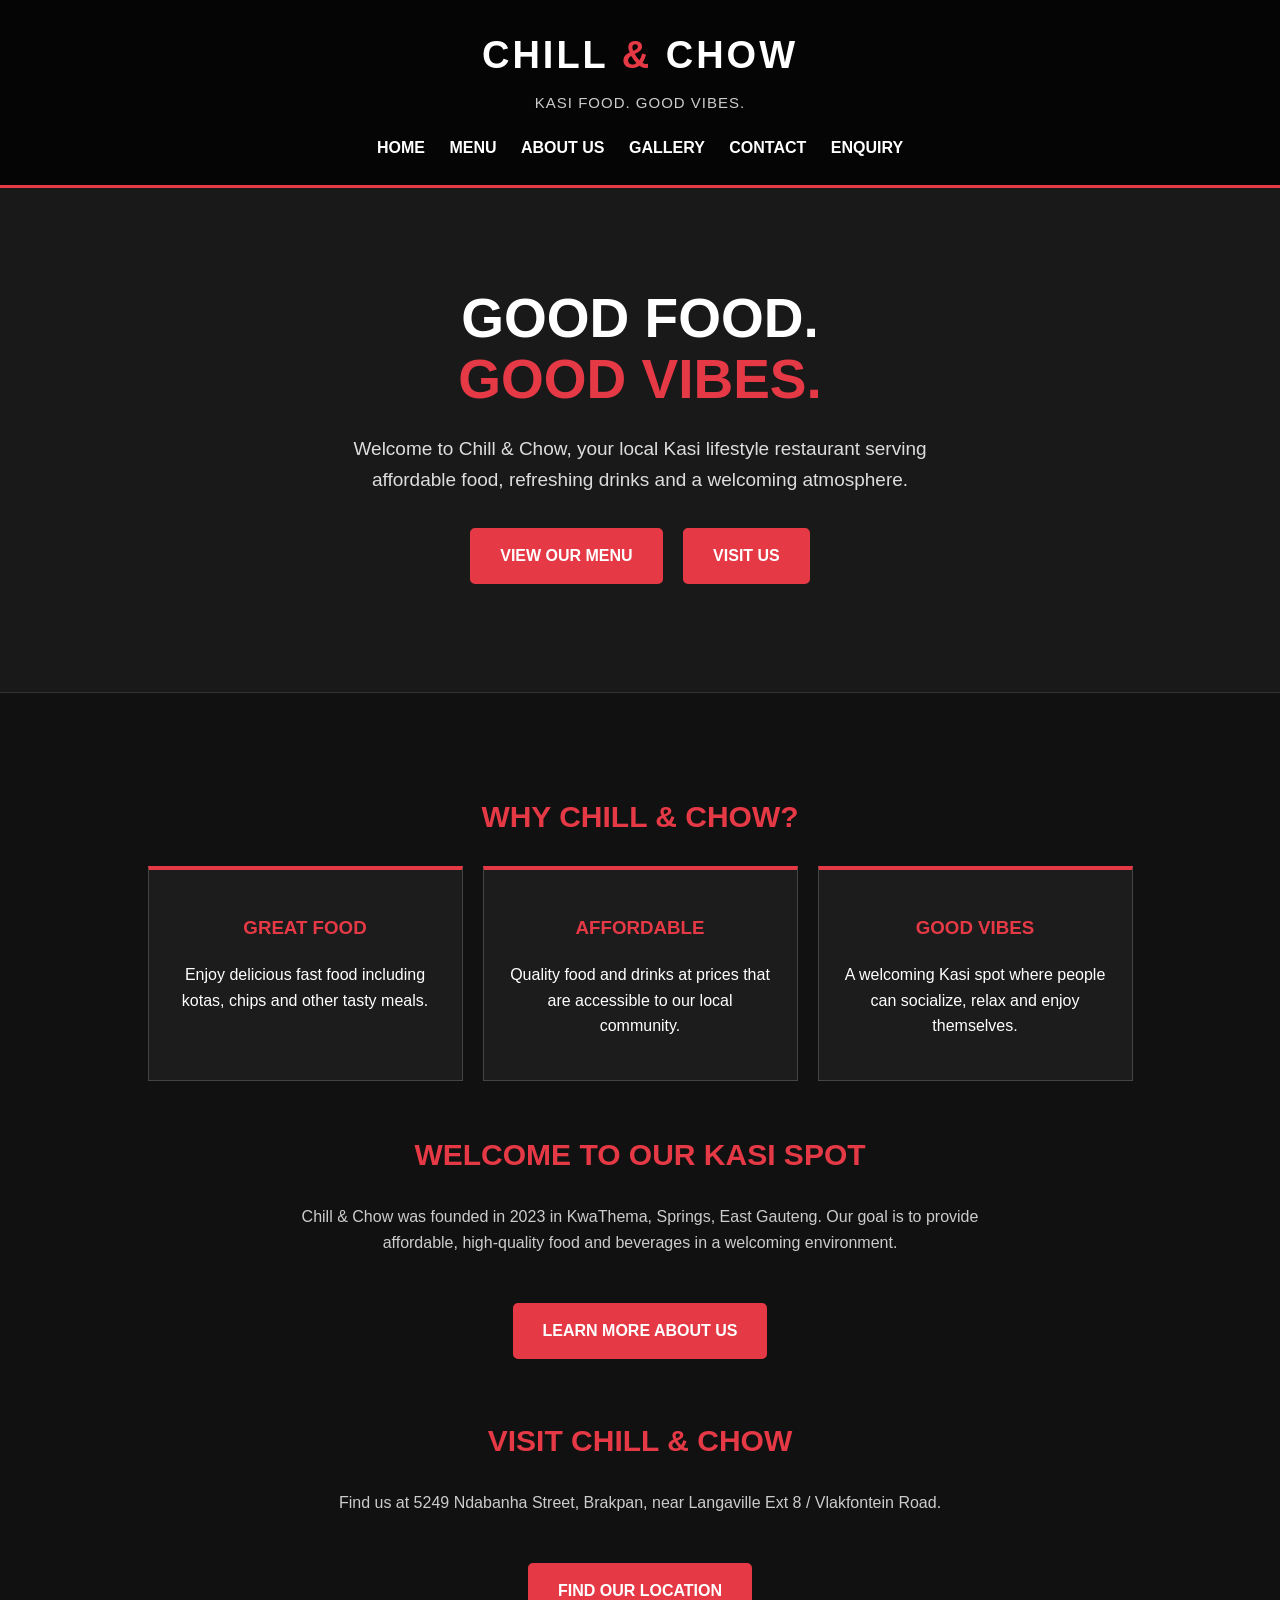
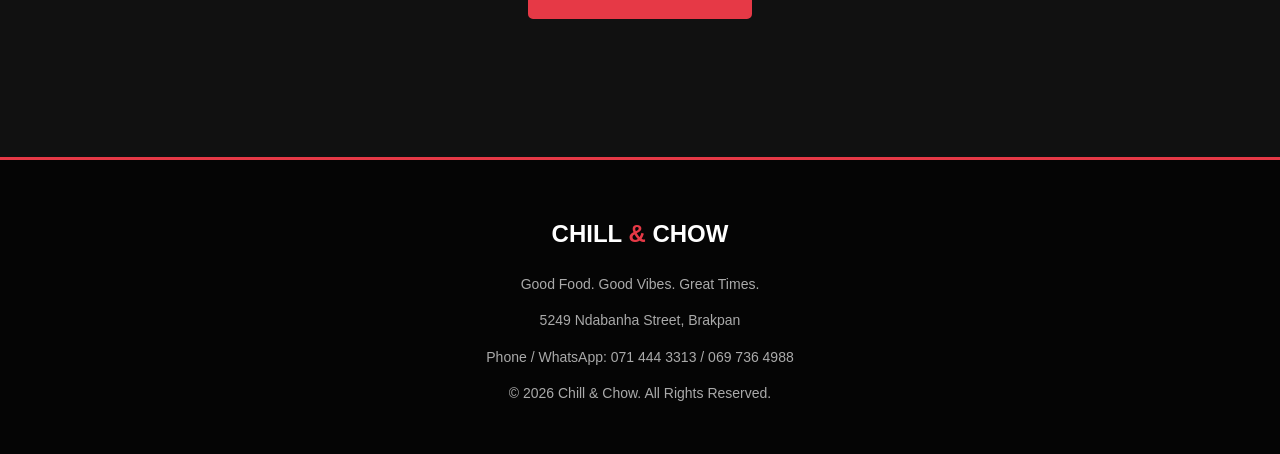
<file: CHILL AND CHOW/index.html>
<!DOCTYPE html>
<html lang="en">

<head>

    <meta charset="UTF-8">

    <meta name="viewport"
          content="width=device-width, initial-scale=1.0">

    <title>Chill & Chow | Home</title>

    <link rel="stylesheet" href="css/styles.css">

</head>


<body>


<header>

    <h1 class="logo">
        CHILL <span>&</span> CHOW
    </h1>

    <p class="tagline">
        KASI FOOD. GOOD VIBES.
    </p>


    <nav>

        <a href="index.html">HOME</a>
        <a href="menu.html">MENU</a>
        <a href="about.html">ABOUT US</a>
        <a href="gallery.html">GALLERY</a>
        <a href="contact.html">CONTACT</a>
        <a href="enquiry.html">ENQUIRY</a>

    </nav>

</header>



<section class="hero">

    <h1>
        GOOD FOOD.
        <br>
        <span>GOOD VIBES.</span>
    </h1>

    <p>
        Welcome to Chill & Chow, your local Kasi lifestyle
        restaurant serving affordable food, refreshing drinks
        and a welcoming atmosphere.
    </p>


    <a class="button" href="menu.html">
        VIEW OUR MENU
    </a>


    <a class="button" href="contact.html">
        VISIT US
    </a>

</section>



<main>


    <section class="section">

        <h2 class="section-title">
            WHY CHILL & CHOW?
        </h2>


        <div class="features">


            <div class="feature-card">

                <h3>GREAT FOOD</h3>

                <p>
                    Enjoy delicious fast food including
                    kotas, chips and other tasty meals.
                </p>

            </div>


            <div class="feature-card">

                <h3>AFFORDABLE</h3>

                <p>
                    Quality food and drinks at prices
                    that are accessible to our local community.
                </p>

            </div>


            <div class="feature-card">

                <h3>GOOD VIBES</h3>

                <p>
                    A welcoming Kasi spot where people
                    can socialize, relax and enjoy themselves.
                </p>

            </div>


        </div>

    </section>



    <section class="section">

        <h2 class="section-title">
            WELCOME TO OUR KASI SPOT
        </h2>

        <p class="page-intro">

            Chill & Chow was founded in 2023 in KwaThema,
            Springs, East Gauteng. Our goal is to provide
            affordable, high-quality food and beverages
            in a welcoming environment.

        </p>


        <center>

            <a class="button" href="about.html">
                LEARN MORE ABOUT US
            </a>

        </center>

    </section>



    <section class="section">

        <h2 class="section-title">
            VISIT CHILL & CHOW
        </h2>

        <p class="page-intro">

            Find us at 5249 Ndabanha Street, Brakpan,
            near Langaville Ext 8 / Vlakfontein Road.

        </p>


        <center>

            <a class="button" href="contact.html">
                FIND OUR LOCATION
            </a>

        </center>

    </section>


</main>



<footer>

    <h2>
        CHILL <span>&</span> CHOW
    </h2>

    <p>
        Good Food. Good Vibes. Great Times.
    </p>

    <p>
        5249 Ndabanha Street, Brakpan
    </p>

    <p>
        Phone / WhatsApp:
        071 444 3313 / 069 736 4988
    </p>

    <p>
        &copy; 2026 Chill & Chow. All Rights Reserved.
    </p>

</footer>


</body>

</html>
</file>
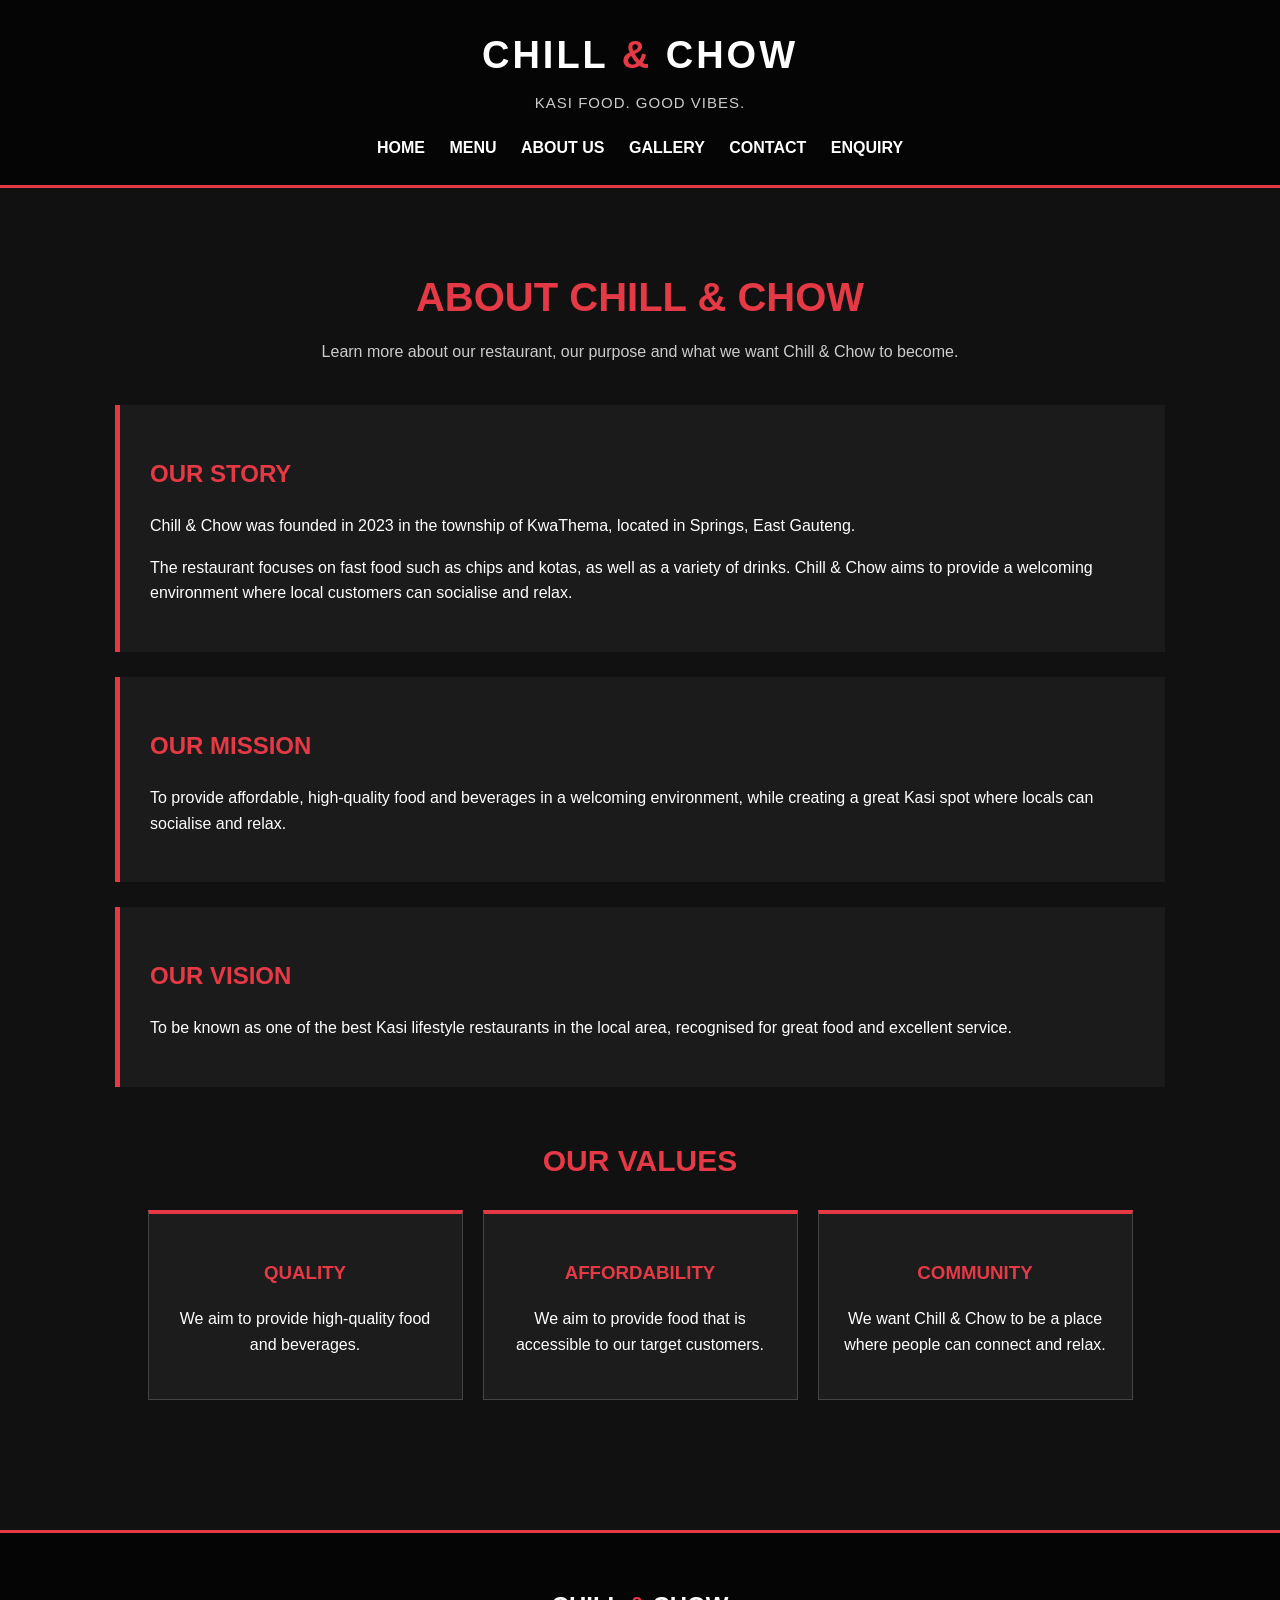
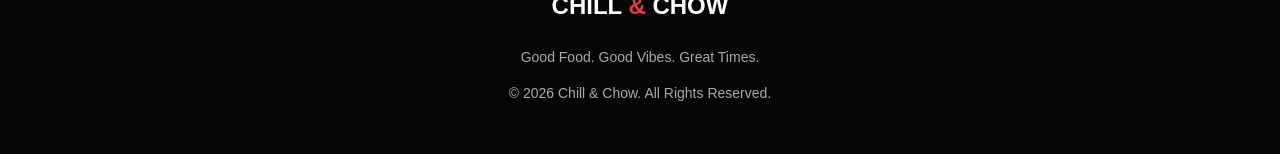
<file: CHILL AND CHOW/about.html>
<!DOCTYPE html>
<html lang="en">

<head>

    <meta charset="UTF-8">

    <meta name="viewport"
          content="width=device-width, initial-scale=1.0">

    <title>Chill & Chow | About Us</title>

    <link rel="stylesheet" href="css/styles.css">

</head>


<body>


<header>

    <h1 class="logo">
        CHILL <span>&</span> CHOW
    </h1>

    <p class="tagline">
        KASI FOOD. GOOD VIBES.
    </p>


    <nav>

        <a href="index.html">HOME</a>
        <a href="menu.html">MENU</a>
        <a href="about.html">ABOUT US</a>
        <a href="gallery.html">GALLERY</a>
        <a href="contact.html">CONTACT</a>
        <a href="enquiry.html">ENQUIRY</a>

    </nav>

</header>



<main>


    <h1 class="page-title">
        ABOUT CHILL & CHOW
    </h1>


    <p class="page-intro">

        Learn more about our restaurant, our purpose
        and what we want Chill & Chow to become.

    </p>



    <section class="about-box">

        <h2>
            OUR STORY
        </h2>

        <p>

            Chill & Chow was founded in 2023 in the
            township of KwaThema, located in Springs,
            East Gauteng.

        </p>

        <p>

            The restaurant focuses on fast food such as
            chips and kotas, as well as a variety of drinks.
            Chill & Chow aims to provide a welcoming
            environment where local customers can
            socialise and relax.

        </p>

    </section>



    <section class="about-box">

        <h2>
            OUR MISSION
        </h2>

        <p>

            To provide affordable, high-quality food
            and beverages in a welcoming environment,
            while creating a great Kasi spot where
            locals can socialise and relax.

        </p>

    </section>



    <section class="about-box">

        <h2>
            OUR VISION
        </h2>

        <p>

            To be known as one of the best Kasi lifestyle
            restaurants in the local area, recognised for
            great food and excellent service.

        </p>

    </section>



    <section class="section">

        <h2 class="section-title">
            OUR VALUES
        </h2>


        <div class="features">


            <div class="feature-card">

                <h3>QUALITY</h3>

                <p>
                    We aim to provide high-quality food
                    and beverages.
                </p>

            </div>


            <div class="feature-card">

                <h3>AFFORDABILITY</h3>

                <p>
                    We aim to provide food that is
                    accessible to our target customers.
                </p>

            </div>


            <div class="feature-card">

                <h3>COMMUNITY</h3>

                <p>
                    We want Chill & Chow to be a place
                    where people can connect and relax.
                </p>

            </div>


        </div>

    </section>


</main>



<footer>

    <h2>
        CHILL <span>&</span> CHOW
    </h2>

    <p>
        Good Food. Good Vibes. Great Times.
    </p>

    <p>
        &copy; 2026 Chill & Chow. All Rights Reserved.
    </p>

</footer>


</body>

</html>
</file>
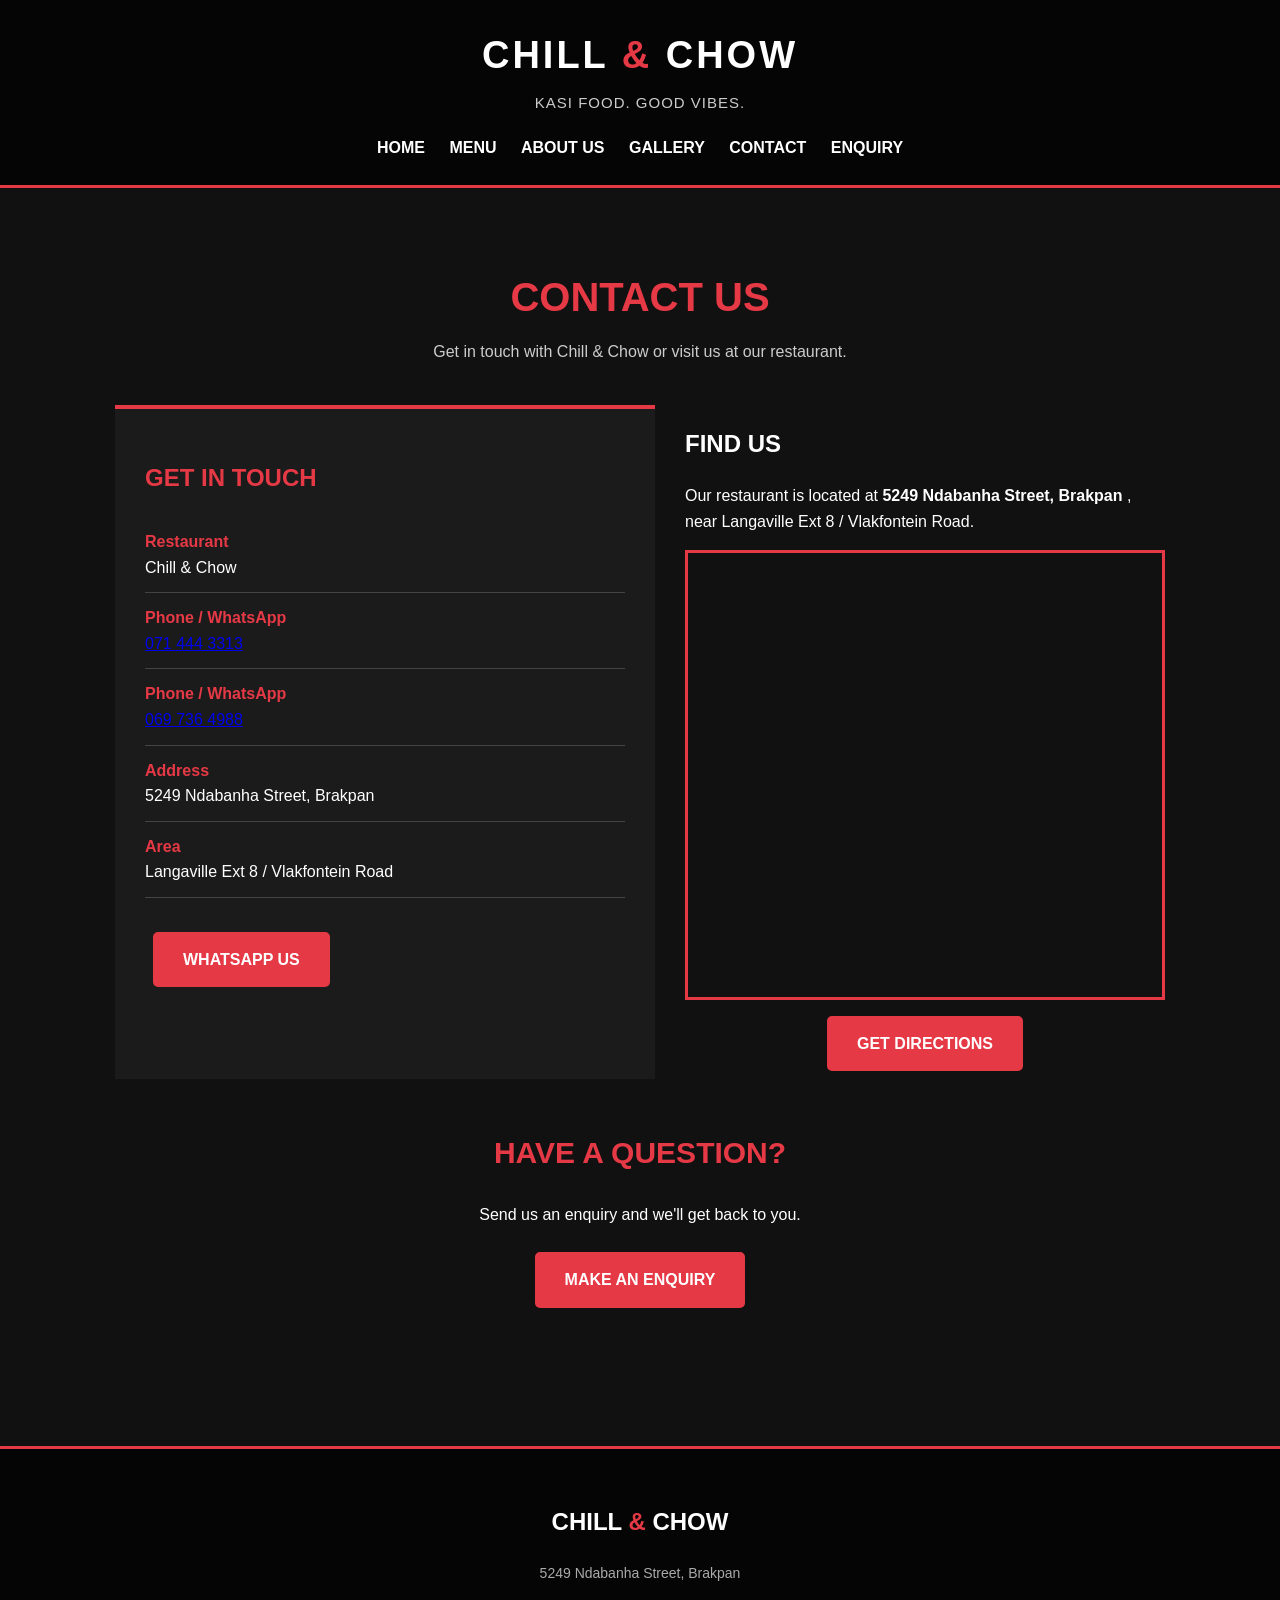
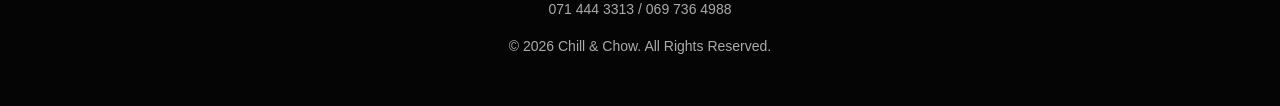
<file: CHILL AND CHOW/contact.html>
<!DOCTYPE html>
<html lang="en">

<head>

    <meta charset="UTF-8">

    <meta name="viewport"
          content="width=device-width, initial-scale=1.0">

    <title>Chill & Chow | Contact</title>

    <link rel="stylesheet" href="css/styles.css">

</head>


<body>


<header>

    <h1 class="logo">
        CHILL <span>&</span> CHOW
    </h1>

    <p class="tagline">
        KASI FOOD. GOOD VIBES.
    </p>


    <nav>

        <a href="index.html">HOME</a>
        <a href="menu.html">MENU</a>
        <a href="about.html">ABOUT US</a>
        <a href="gallery.html">GALLERY</a>
        <a href="contact.html">CONTACT</a>
        <a href="enquiry.html">ENQUIRY</a>

    </nav>

</header>



<main>


    <h1 class="page-title">
        CONTACT US
    </h1>


    <p class="page-intro">

        Get in touch with Chill & Chow or visit us
        at our restaurant.

    </p>



    <div class="contact-container">


        <!-- CONTACT INFORMATION -->

        <div class="contact-info">

            <h2>
                GET IN TOUCH
            </h2>


            <div class="contact-detail">

                <strong>
                    Restaurant
                </strong>

                <br>

                Chill & Chow

            </div>


            <div class="contact-detail">

                <strong>
                    Phone / WhatsApp
                </strong>

                <br>

                <a href="tel:0714443313">
                    071 444 3313
                </a>

            </div>


            <div class="contact-detail">

                <strong>
                    Phone / WhatsApp
                </strong>

                <br>

                <a href="tel:0697364988">
                    069 736 4988
                </a>

            </div>


            <div class="contact-detail">

                <strong>
                    Address
                </strong>

                <br>

                5249 Ndabanha Street,
                Brakpan

            </div>


            <div class="contact-detail">

                <strong>
                    Area
                </strong>

                <br>

                Langaville Ext 8 /
                Vlakfontein Road

            </div>


            <br>


            <a
                class="button"
                href="https://wa.me/27714443313"
                target="_blank">

                WHATSAPP US

            </a>

        </div>



        <!-- MAP -->

        <div class="contact-map">

            <h2>
                FIND US
            </h2>


            <p>

                Our restaurant is located at
                <strong>
                    5249 Ndabanha Street, Brakpan
                </strong>,
                near Langaville Ext 8 / Vlakfontein Road.

            </p>


            <iframe
                class="map"
                src="https://www.google.com/maps?q=Chill%20%26%20Chow%2C%205249%20Ndabanha%20Street%2C%20Brakpan%2C%20Gauteng%2C%20South%20Africa&output=embed"
                title="Chill & Chow location on Google Maps">
            </iframe>


            <center>

                <a
                    class="button"
                    href="https://www.google.com/maps/dir/?api=1&destination=5249%20Ndabanha%20Street%2C%20Brakpan%2C%20Gauteng%2C%20South%20Africa"
                    target="_blank">

                    GET DIRECTIONS

                </a>

            </center>

        </div>


    </div>


    <section class="section">

        <h2 class="section-title">
            HAVE A QUESTION?
        </h2>


        <center>

            <p>
                Send us an enquiry and we'll get back to you.
            </p>


            <a
                class="button"
                href="enquiry.html">

                MAKE AN ENQUIRY

            </a>

        </center>

    </section>


</main>



<footer>

    <h2>
        CHILL <span>&</span> CHOW
    </h2>

    <p>
        5249 Ndabanha Street, Brakpan
    </p>

    <p>
        071 444 3313 / 069 736 4988
    </p>

    <p>
        &copy; 2026 Chill & Chow. All Rights Reserved.
    </p>

</footer>


</body>

</html>
</file>
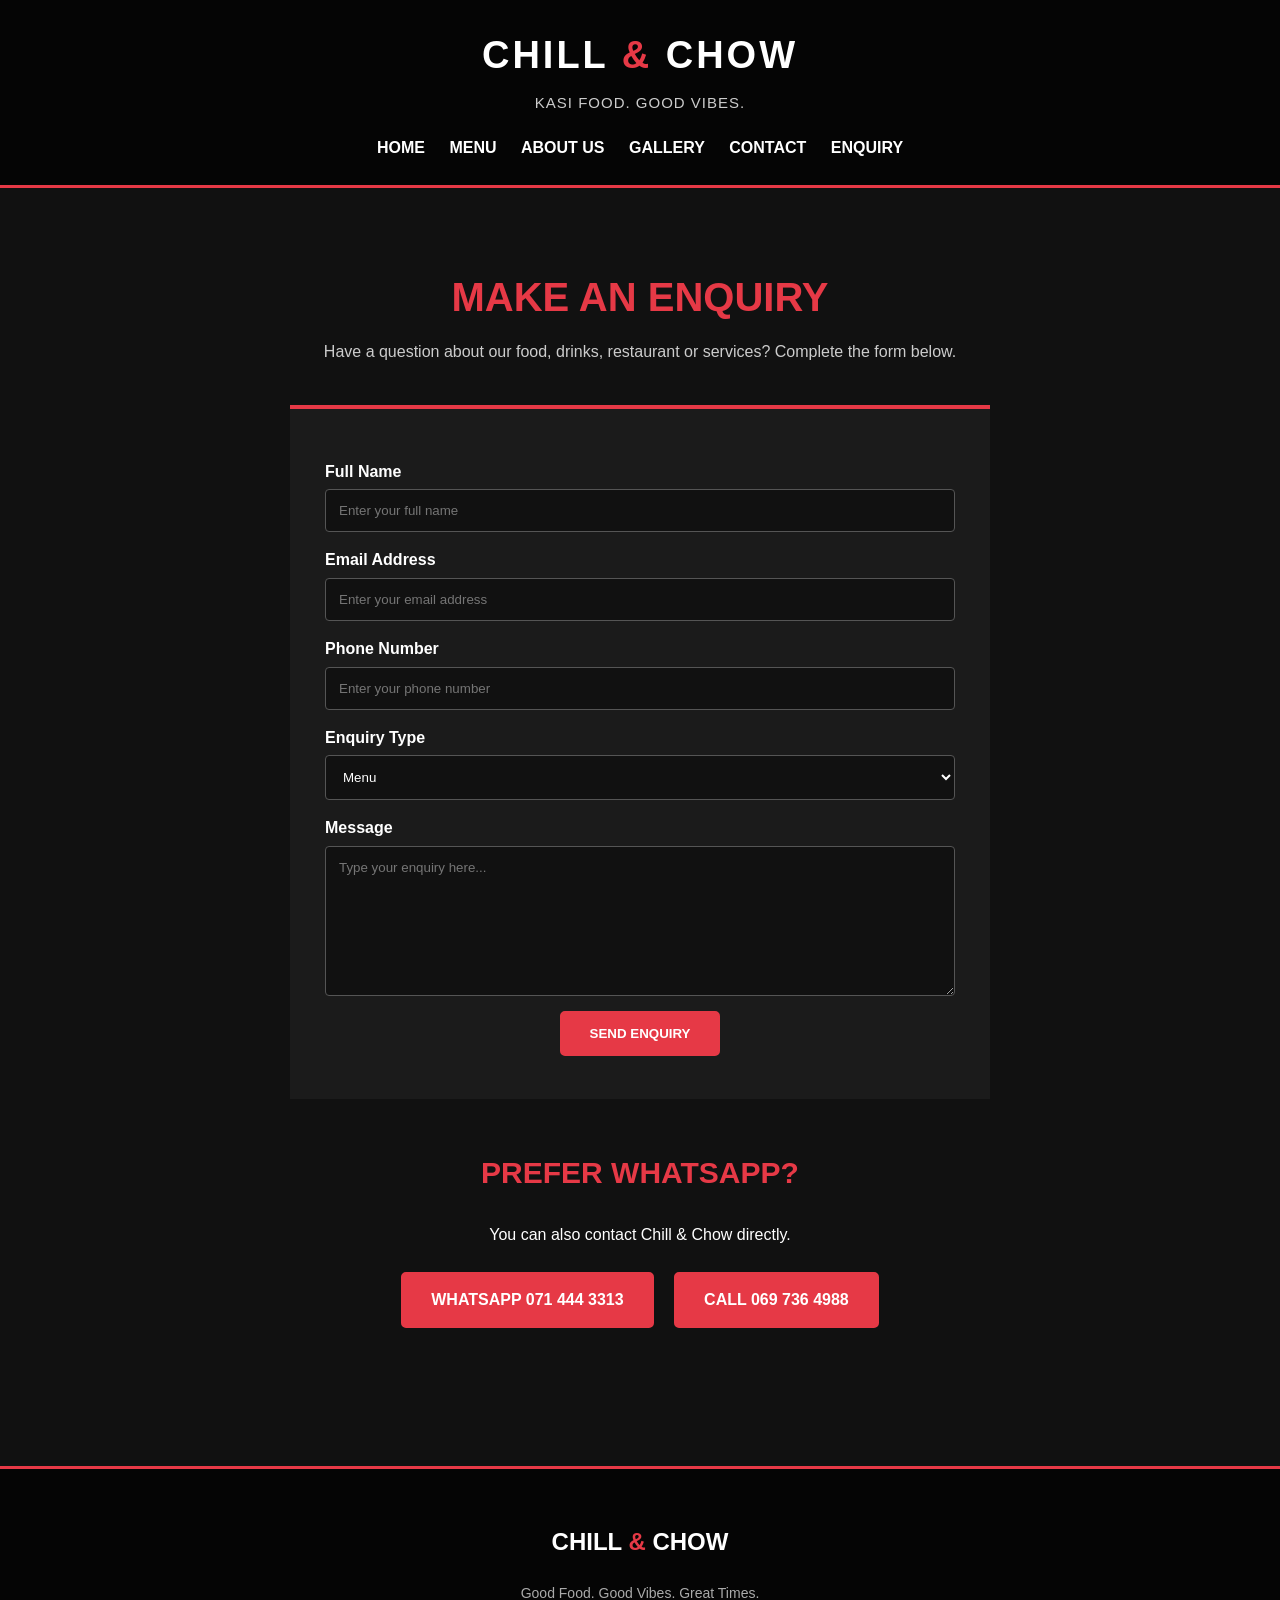
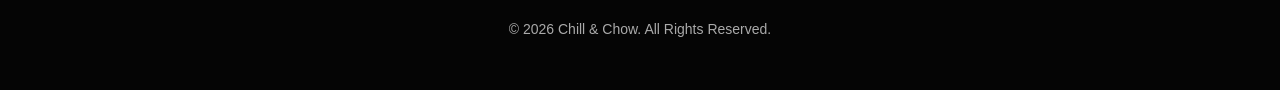
<file: CHILL AND CHOW/enquiry.html>
<!DOCTYPE html>
<html lang="en">

<head>

    <meta charset="UTF-8">

    <meta name="viewport"
          content="width=device-width, initial-scale=1.0">

    <title>Chill & Chow | Enquiry</title>

    <link rel="stylesheet" href="css/styles.css">

</head>


<body>


<header>

    <h1 class="logo">
        CHILL <span>&</span> CHOW
    </h1>

    <p class="tagline">
        KASI FOOD. GOOD VIBES.
    </p>


    <nav>

        <a href="index.html">HOME</a>
        <a href="menu.html">MENU</a>
        <a href="about.html">ABOUT US</a>
        <a href="gallery.html">GALLERY</a>
        <a href="contact.html">CONTACT</a>
        <a href="enquiry.html">ENQUIRY</a>

    </nav>

</header>



<main>


    <h1 class="page-title">
        MAKE AN ENQUIRY
    </h1>


    <p class="page-intro">

        Have a question about our food, drinks,
        restaurant or services? Complete the form below.

    </p>



    <div class="form-container">


        <form action="#" method="post">


            <label for="name">
                Full Name
            </label>

            <input
                type="text"
                id="name"
                name="name"
                placeholder="Enter your full name"
                required>



            <label for="email">
                Email Address
            </label>

            <input
                type="email"
                id="email"
                name="email"
                placeholder="Enter your email address"
                required>



            <label for="phone">
                Phone Number
            </label>

            <input
                type="tel"
                id="phone"
                name="phone"
                placeholder="Enter your phone number">



            <label for="subject">
                Enquiry Type
            </label>

            <select
                id="subject"
                name="subject">

                <option value="menu">
                    Menu
                </option>

                <option value="food">
                    Food
                </option>

                <option value="drinks">
                    Drinks
                </option>

                <option value="restaurant">
                    Restaurant
                </option>

                <option value="other">
                    Other
                </option>

            </select>



            <label for="message">
                Message
            </label>

            <textarea
                id="message"
                name="message"
                placeholder="Type your enquiry here..."
                required></textarea>



            <center>

                <button
                    type="submit"
                    class="button">

                    SEND ENQUIRY

                </button>

            </center>


        </form>


    </div>



    <section class="section">

        <center>

            <h2 class="section-title">
                PREFER WHATSAPP?
            </h2>


            <p>
                You can also contact Chill & Chow directly.
            </p>


            <a
                class="button"
                href="https://wa.me/27714443313"
                target="_blank">

                WHATSAPP 071 444 3313

            </a>


            <a
                class="button"
                href="tel:0697364988">

                CALL 069 736 4988

            </a>

        </center>

    </section>


</main>



<footer>

    <h2>
        CHILL <span>&</span> CHOW
    </h2>

    <p>
        Good Food. Good Vibes. Great Times.
    </p>

    <p>
        &copy; 2026 Chill & Chow. All Rights Reserved.
    </p>

</footer>


</body>

</html>
</file>
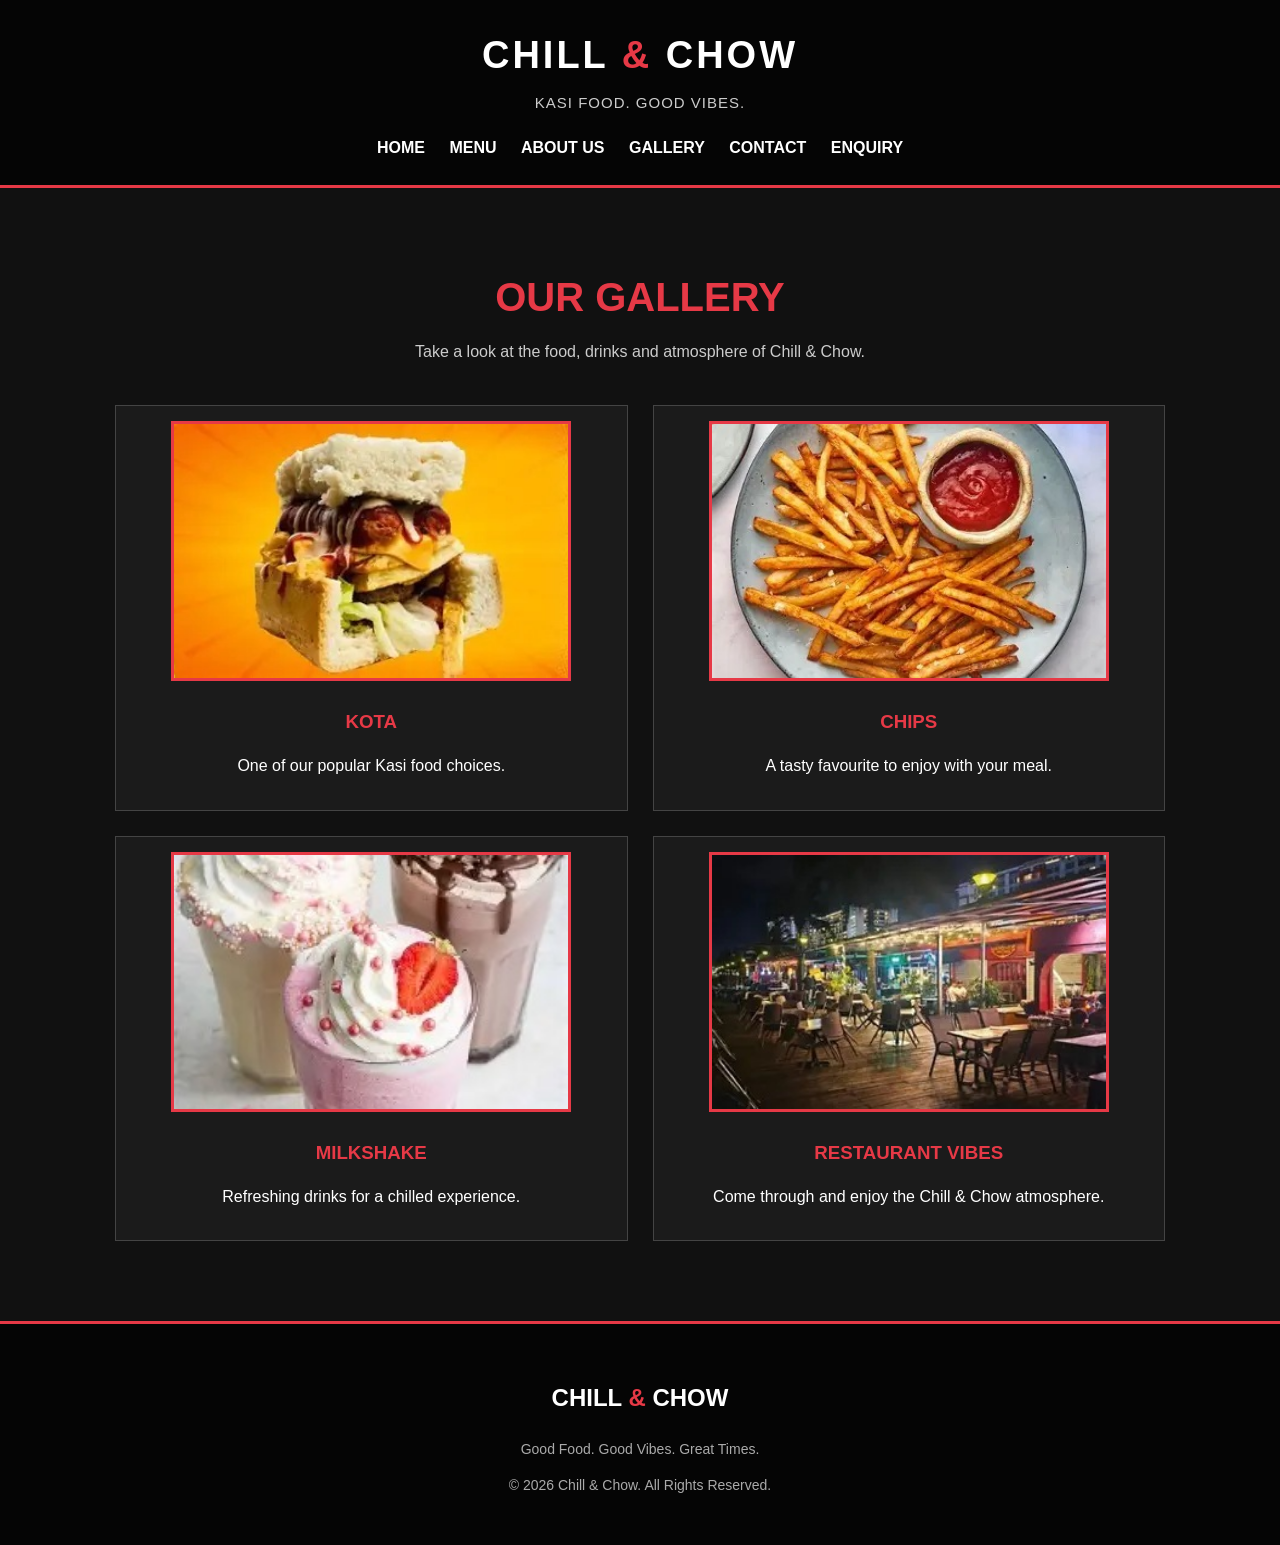
<file: CHILL AND CHOW/gallery.html>
<!DOCTYPE html>
<html lang="en">

<head>

    <meta charset="UTF-8">

    <meta name="viewport"
          content="width=device-width, initial-scale=1.0">

    <title>Chill & Chow | Gallery</title>

    <link rel="stylesheet" href="css/styles.css">

</head>


<body>


<header>

    <h1 class="logo">
        CHILL <span>&</span> CHOW
    </h1>

    <p class="tagline">
        KASI FOOD. GOOD VIBES.
    </p>


    <nav>

        <a href="index.html">HOME</a>
        <a href="menu.html">MENU</a>
        <a href="about.html">ABOUT US</a>
        <a href="gallery.html">GALLERY</a>
        <a href="contact.html">CONTACT</a>
        <a href="enquiry.html">ENQUIRY</a>

    </nav>

</header>



<main>


    <h1 class="page-title">
        OUR GALLERY
    </h1>


    <p class="page-intro">

        Take a look at the food, drinks and atmosphere
        of Chill & Chow.

    </p>



    <div class="gallery">


        <div class="gallery-item">

            <img
                src="images/kota.jpg"
                alt="Chill & Chow Kota">

            <h3>
                KOTA
            </h3>

            <p>
                One of our popular Kasi food choices.
            </p>

        </div>



        <div class="gallery-item">

            <img
                src="images/chips.jpg"
                alt="Chill & Chow Chips">

            <h3>
                CHIPS
            </h3>

            <p>
                A tasty favourite to enjoy with your meal.
            </p>

        </div>



        <div class="gallery-item">

            <img
                src="images/milkshake.jpg"
                alt="Chill & Chow Milkshake">

            <h3>
                MILKSHAKE
            </h3>

            <p>
                Refreshing drinks for a chilled experience.
            </p>

        </div>



        <div class="gallery-item">

            <img
                src="images/restaurant.jpg"
                alt="Chill & Chow Restaurant">

            <h3>
                RESTAURANT VIBES
            </h3>

            <p>
                Come through and enjoy the Chill & Chow atmosphere.
            </p>

        </div>


    </div>


</main>



<footer>

    <h2>
        CHILL <span>&</span> CHOW
    </h2>

    <p>
        Good Food. Good Vibes. Great Times.
    </p>

    <p>
        &copy; 2026 Chill & Chow. All Rights Reserved.
    </p>

</footer>


</body>

</html>
</file>
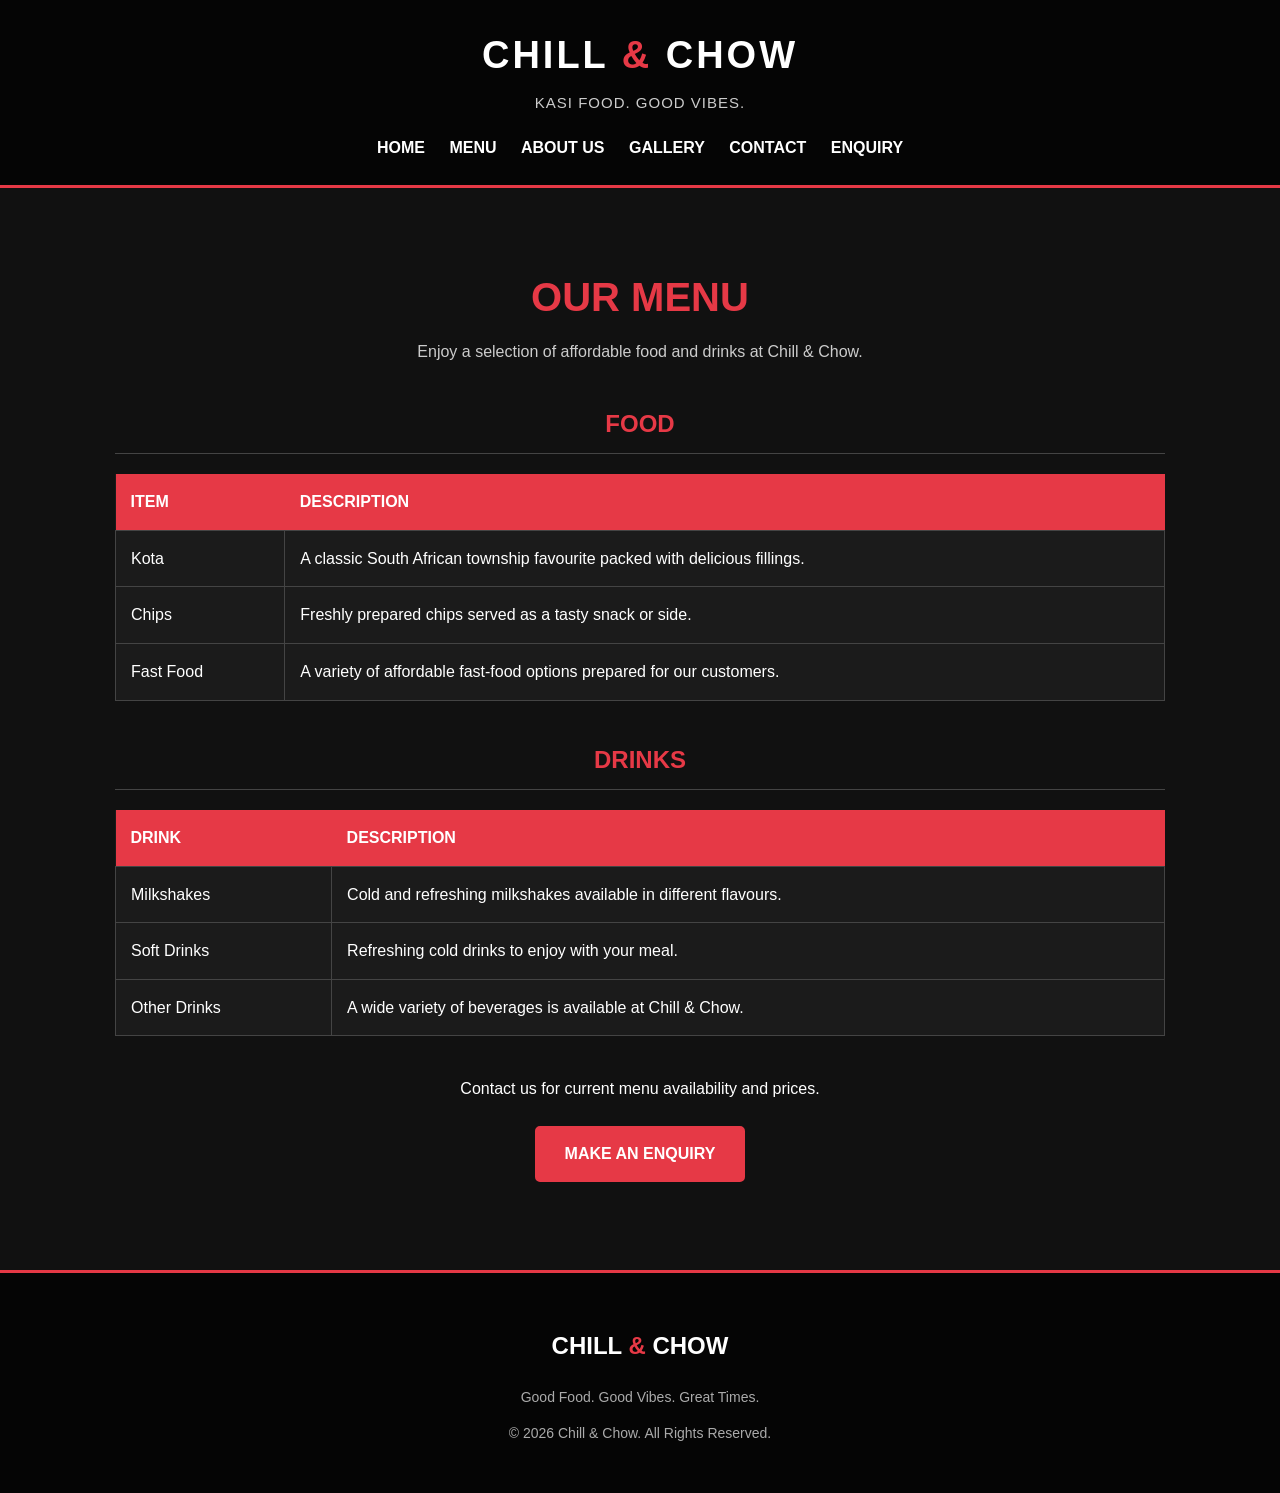
<file: CHILL AND CHOW/menu.html>
<!DOCTYPE html>
<html lang="en">

<head>

    <meta charset="UTF-8">

    <meta name="viewport"
          content="width=device-width, initial-scale=1.0">

    <title>Chill & Chow | Menu</title>

    <link rel="stylesheet" href="css/styles.css">

</head>


<body>


<header>

    <h1 class="logo">
        CHILL <span>&</span> CHOW
    </h1>

    <p class="tagline">
        KASI FOOD. GOOD VIBES.
    </p>


    <nav>

        <a href="index.html">HOME</a>
        <a href="menu.html">MENU</a>
        <a href="about.html">ABOUT US</a>
        <a href="gallery.html">GALLERY</a>
        <a href="contact.html">CONTACT</a>
        <a href="enquiry.html">ENQUIRY</a>

    </nav>

</header>



<main>


    <h1 class="page-title">
        OUR MENU
    </h1>

    <p class="page-intro">

        Enjoy a selection of affordable food and drinks
        at Chill & Chow.

    </p>



    <!-- FOOD -->

    <section class="menu-category">

        <h2>
            FOOD
        </h2>


        <table class="menu-table">

            <tr>

                <th>
                    ITEM
                </th>

                <th>
                    DESCRIPTION
                </th>

            </tr>


            <tr>

                <td>
                    Kota
                </td>

                <td>
                    A classic South African township
                    favourite packed with delicious fillings. 
                </td>

            </tr>


            <tr>

                <td>
                    Chips
                </td>

                <td>
                    Freshly prepared chips served as
                    a tasty snack or side.
                </td>
            
    

            </tr>


            <tr>

                <td>
                    Fast Food
                </td>

                <td>
                    A variety of affordable fast-food
                    options prepared for our customers.
                </td>

            </tr>

        </table>

    </section>



    <!-- DRINKS -->

    <section class="menu-category">

        <h2>
            DRINKS
        </h2>


        <table class="menu-table">

            <tr>

                <th>
                    DRINK
                </th>

                <th>
                    DESCRIPTION
                </th>

            </tr>


            <tr>

                <td>
                    Milkshakes
                </td>

                <td>
                    Cold and refreshing milkshakes
                    available in different flavours.
                </td>

            </tr>


            <tr>

                <td>
                    Soft Drinks
                </td>

                <td>
                    Refreshing cold drinks to enjoy
                    with your meal.
                </td>

            </tr>


            <tr>

                <td>
                    Other Drinks
                </td>

                <td>
                    A wide variety of beverages is
                    available at Chill & Chow.
                </td>

            </tr>

        </table>

    </section>



    <center>

        <p>
            Contact us for current menu availability
            and prices.
        </p>


        <a class="button" href="enquiry.html">
            MAKE AN ENQUIRY
        </a>

    </center>


</main>



<footer>

    <h2>
        CHILL <span>&</span> CHOW
    </h2>

    <p>
        Good Food. Good Vibes. Great Times.
    </p>

    <p>
        &copy; 2026 Chill & Chow. All Rights Reserved.
    </p>

</footer>


</body>

</html>
</file>
<file: CHILL AND CHOW/css/styles.css>
/* ==========================================
   CHILL & CHOW
   MAIN WEBSITE STYLESHEET
   ========================================== */


/* ---------- GENERAL ---------- */

* {
    box-sizing: border-box;
}

html {
    scroll-behavior: smooth;
}

body {
    margin: 0;
    background-color: #111111;
    color: #ffffff;
    font-family: "Open Sans", Arial, sans-serif;
    line-height: 1.6;
}


/* ---------- HEADER ---------- */

header {
    background-color: #050505;
    padding: 25px 20px;
    text-align: center;
    border-bottom: 3px solid #e63946;
}

.logo {
    color: #ffffff;
    font-family: "Montserrat", Arial, sans-serif;
    font-size: 38px;
    font-weight: 900;
    letter-spacing: 3px;
    margin: 0;
}

.logo span {
    color: #e63946;
}

.tagline {
    color: #cccccc;
    margin: 5px 0 20px;
    font-size: 15px;
    letter-spacing: 1px;
}


/* ---------- NAVIGATION ---------- */

nav {
    margin-top: 15px;
}

nav a {
    color: #ffffff;
    text-decoration: none;
    font-weight: bold;
    margin: 0 10px;
    transition: 0.3s;
}

nav a:hover {
    color: #e63946;
}


/* ---------- HERO ---------- */

.hero {
    min-height: 500px;
    padding: 100px 25px;
    text-align: center;
    background-color: #191919;
    border-bottom: 1px solid #333333;
}

.hero h1 {
    font-family: "Montserrat", Arial, sans-serif;
    font-size: 55px;
    line-height: 1.1;
    margin: 0;
}

.hero h1 span {
    color: #e63946;
}

.hero p {
    max-width: 650px;
    margin: 25px auto;
    color: #dddddd;
    font-size: 19px;
}


/* ---------- BUTTONS ---------- */

.button {
    display: inline-block;
    padding: 13px 28px;
    background-color: #e63946;
    color: #ffffff;
    text-decoration: none;
    font-weight: bold;
    border-radius: 5px;
    margin: 8px;
    border: 2px solid #e63946;
}

.button:hover {
    background-color: transparent;
    color: #e63946;
}


/* ---------- MAIN ---------- */

main {
    max-width: 1100px;
    margin: auto;
    padding: 50px 25px;
}

.page-title {
    text-align: center;
    color: #e63946;
    font-family: "Montserrat", Arial, sans-serif;
    font-size: 40px;
    margin-bottom: 10px;
}

.page-intro {
    text-align: center;
    color: #cccccc;
    max-width: 750px;
    margin: 0 auto 40px;
}


/* ---------- SECTIONS ---------- */

.section {
    margin: 50px 0;
}

.section-title {
    text-align: center;
    color: #e63946;
    font-family: "Montserrat", Arial, sans-serif;
    font-size: 30px;
    margin-bottom: 25px;
}


/* ---------- FEATURE CARDS ---------- */

.features {
    display: flex;
    justify-content: center;
    gap: 20px;
    flex-wrap: wrap;
}

.feature-card {
    width: 30%;
    min-width: 220px;
    padding: 25px;
    background-color: #1c1c1c;
    border: 1px solid #444444;
    border-top: 4px solid #e63946;
    text-align: center;
}

.feature-card h3 {
    color: #e63946;
    font-family: "Montserrat", Arial, sans-serif;
}


/* ---------- MENU ---------- */

.menu-category {
    margin: 40px 0;
}

.menu-category h2 {
    color: #e63946;
    text-align: center;
    font-family: "Montserrat", Arial, sans-serif;
    border-bottom: 1px solid #444444;
    padding-bottom: 10px;
}

.menu-table {
    width: 100%;
    border-collapse: collapse;
    margin-top: 20px;
    background-color: #1b1b1b;
}

.menu-table th {
    background-color: #e63946;
    color: #ffffff;
    padding: 15px;
    text-align: left;
}

.menu-table td {
    border: 1px solid #444444;
    padding: 15px;
}

.menu-table tr:hover {
    background-color: #292929;
}


/* ---------- ABOUT ---------- */

.about-box {
    background-color: #1b1b1b;
    padding: 30px;
    margin: 25px 0;
    border-left: 5px solid #e63946;
}

.about-box h2 {
    color: #e63946;
    font-family: "Montserrat", Arial, sans-serif;
}


/* ---------- GALLERY ---------- */

.gallery {
    display: grid;
    grid-template-columns: repeat(2, 1fr);
    gap: 25px;
}

.gallery-item {
    background-color: #1b1b1b;
    padding: 15px;
    text-align: center;
    border: 1px solid #444444;
}

.gallery-item img {
    width: 100%;
    max-width: 400px;
    height: 260px;
    object-fit: cover;
    border: 3px solid #e63946;
}

.gallery-item h3 {
    color: #e63946;
    margin-bottom: 0;
}


/* ---------- CONTACT ---------- */

.contact-container {
    display: flex;
    gap: 30px;
    flex-wrap: wrap;
}

.contact-info,
.contact-map {
    flex: 1;
    min-width: 300px;
}

.contact-info {
    background-color: #1b1b1b;
    padding: 30px;
    border-top: 4px solid #e63946;
}

.contact-info h2 {
    color: #e63946;
}

.contact-detail {
    padding: 12px 0;
    border-bottom: 1px solid #444444;
}

.contact-detail strong {
    color: #e63946;
}

.map {
    width: 100%;
    height: 450px;
    border: 3px solid #e63946;
}


/* ---------- FORMS ---------- */

.form-container {
    max-width: 700px;
    margin: auto;
    background-color: #1b1b1b;
    padding: 35px;
    border-top: 4px solid #e63946;
}

label {
    display: block;
    margin-top: 15px;
    margin-bottom: 5px;
    font-weight: bold;
}

input,
textarea,
select {
    width: 100%;
    padding: 13px;
    background-color: #111111;
    color: #ffffff;
    border: 1px solid #555555;
    border-radius: 4px;
    font-family: inherit;
}

input:focus,
textarea:focus,
select:focus {
    outline: none;
    border-color: #e63946;
}

textarea {
    height: 150px;
    resize: vertical;
}


/* ---------- FOOTER ---------- */

footer {
    background-color: #050505;
    border-top: 3px solid #e63946;
    text-align: center;
    padding: 35px 20px;
    margin-top: 30px;
}

footer h2 {
    color: #ffffff;
    font-family: "Montserrat", Arial, sans-serif;
}

footer h2 span {
    color: #e63946;
}

footer p {
    color: #aaaaaa;
    font-size: 14px;
}


/* ---------- MOBILE ---------- */

@media screen and (max-width: 700px) {

    .logo {
        font-size: 30px;
    }

    nav a {
        display: inline-block;
        margin: 5px;
    }

    .hero {
        padding: 70px 20px;
    }

    .hero h1 {
        font-size: 38px;
    }

    .hero p {
        font-size: 16px;
    }

    .page-title {
        font-size: 32px;
    }

    .feature-card {
        width: 100%;
    }

    .gallery {
        grid-template-columns: 1fr;
    }

    .gallery-item img {
        height: auto;
    }

    .map {
        height: 350px;
    }

    main {
        padding: 35px 15px;
    }

}
</file>
